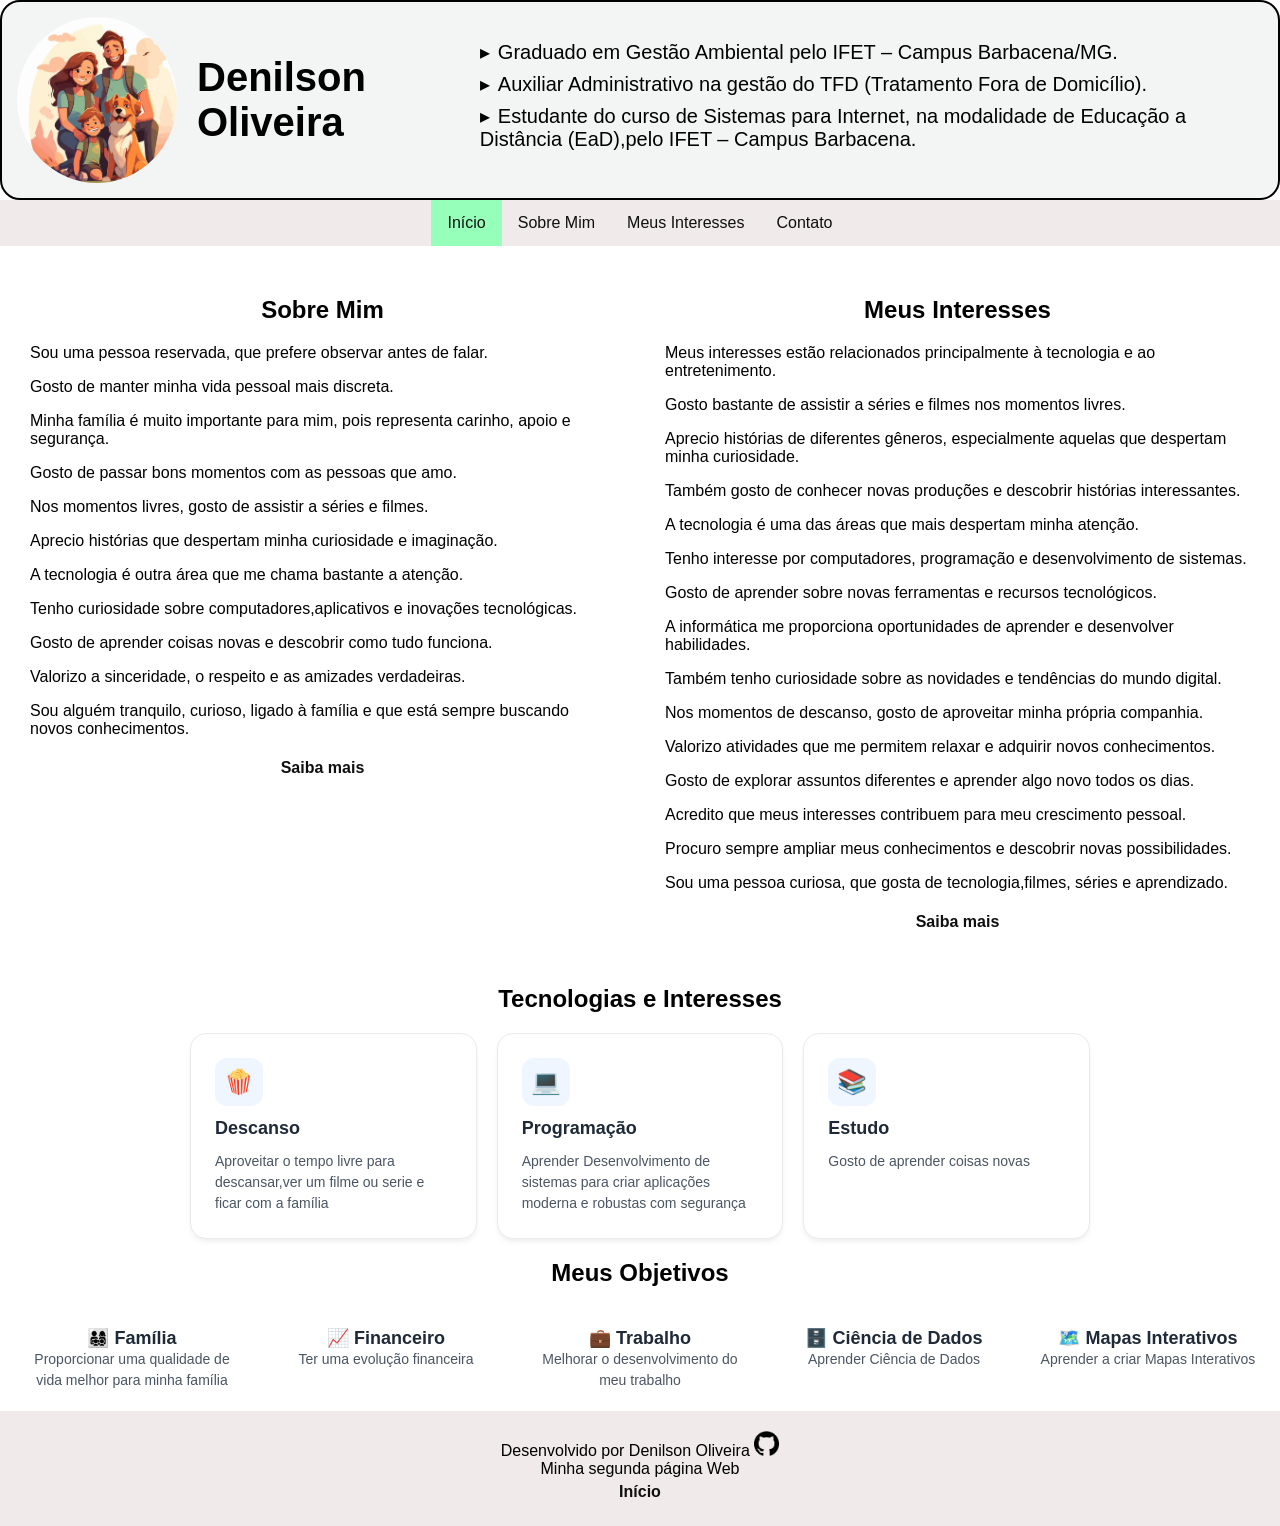
<file: index.html>
<!DOCTYPE html>
<html lang="pt-br">
<head>
    <meta charset="UTF-8">
    <meta name="viewport" content="width=device-width, initial-scale=1.0">
      <link rel="stylesheet" href="css/style.css">
    <title>Denilson Oliveira - Perfil</title>
</head>
<body>
    <header>
        <div class="principal">
            <img class="img" src="img/familia.png"  alt="img de família"   >
            <h1 >Denilson Oliveira</h1>
                <ul>
                    <li>Graduado em Gestão Ambiental pelo IFET – Campus Barbacena/MG.</li>
                    <li>Auxiliar Administrativo na gestão do TFD (Tratamento Fora de Domicílio). </li>
                    <li>Estudante do curso de Sistemas para Internet, na modalidade de Educação a Distância (EaD),pelo IFET – Campus Barbacena.</li>
                
                </ul>
       
            </div>  

    </header>
        <nav  >
            <ul class="menu" >
                <li><a class="fixo" href="index.html">Início</a></li>
                <li><a href="sobre.html">Sobre Mim</a></li>
                <li><a href="#mi">Meus Interesses</a></li>
                <li><a href="contato.html">Contato</a></li>
            </ul>
        </nav>

    <main >
        <div class="conteudo"> 
        <section>
            <div class="texto">
                <h2>Sobre Mim</h2>
                <p>Sou uma pessoa reservada, que prefere observar antes de falar. 
                <p>Gosto de manter minha vida pessoal mais discreta.</p>
                <p>Minha família é muito importante para mim, pois representa carinho, apoio e segurança. 
                <p>Gosto de passar bons momentos com as pessoas que amo.</p>
                <p>Nos momentos livres, gosto de assistir a séries e filmes.</p> 
                <p>Aprecio histórias que despertam minha curiosidade e imaginação.</p>
                <p>A tecnologia é outra área que me chama bastante a atenção. 
                <p>Tenho curiosidade sobre computadores,aplicativos e inovações tecnológicas.</p>
                <p>Gosto de aprender coisas novas e descobrir como tudo funciona. 
                <p>Valorizo a sinceridade, o respeito e as amizades verdadeiras.</p>
                <p>Sou alguém tranquilo, curioso, ligado à família e que está sempre buscando novos conhecimentos.</p>
            </div>
            <div class="btn"><a  href="sobre.html">Saiba mais</a></div> 
                       
        </section>
        <section class="texto" >
            <div>
                <h2>Meus Interesses</h2>
                <div class="texto">
                <p>Meus interesses estão relacionados principalmente à tecnologia e ao entretenimento.</p>
                <p>Gosto bastante de assistir a séries e filmes nos momentos livres.</p>
                <p>Aprecio histórias de diferentes gêneros, especialmente aquelas que despertam minha curiosidade.</p>
                <p>Também gosto de conhecer novas produções e descobrir histórias interessantes.</p>
                <p>A tecnologia é uma das áreas que mais despertam minha atenção.</p>
                <p>Tenho interesse por computadores, programação e desenvolvimento de sistemas.</p>
                <p>Gosto de aprender sobre novas ferramentas e recursos tecnológicos.</p>
                <p>A informática me proporciona oportunidades de aprender e desenvolver habilidades.</p>
                <p>Também tenho curiosidade sobre as novidades e tendências do mundo digital.</p>
                <p>Nos momentos de descanso, gosto de aproveitar minha própria companhia.</p>
                <p>Valorizo atividades que me permitem relaxar e adquirir novos conhecimentos.</p>
                <p>Gosto de explorar assuntos diferentes e aprender algo novo todos os dias.</p>
                <p>Acredito que meus interesses contribuem para meu crescimento pessoal.</p>
                <p>Procuro sempre ampliar meus conhecimentos e descobrir novas possibilidades.</p>
                <p>Sou uma pessoa curiosa, que gosta de tecnologia,filmes, séries e aprendizado.</p>
                
                </div>
                <div class="btn"><a  href="sobre.html">Saiba mais</a></div>
                            
            </div>
        </section >
        </div>
        <div>
            <section class="conteudo2">
                <h2>Tecnologias e Interesses</h2>                
                    <ul class="lista-container">
    
                        <li class="cartao-item">
                        <div class="icone">🍿</div> <!-- Pipoca (Cinema/Entretenimento) -->
                        <h3 class="titulo">Descanso</h3>
                        <p class="descricao">Aproveitar o tempo livre para descansar,ver um filme ou serie e ficar com a família</p>
                        </li>

                        <li class="cartao-item">
                        <div class="icone">💻</div>
                        <h3 class="titulo">Programação</h3>
                        <p class="descricao">Aprender Desenvolvimento de sistemas  para criar aplicações moderna e robustas com segurança</p>
                        </li>

                        <li class="cartao-item">
                        <div class="icone">📚</div> <!-- Pilha de livros (Leitura/Estudo) -->
                        <h3 class="titulo">Estudo</h3>
                        <p class="descricao">Gosto de aprender coisas novas</p>
                        </li>

                    </ul>

        </section> 
        <div>
    <section class="conteudo3">
    <h2>Meus Objetivos</h2>

    <div class="obj">

        <div>
            <h3 class="titulo">👨‍👩‍👧‍👦 Família</h3>
            <p class="descricao">Proporcionar uma qualidade de vida melhor para minha família</p>
        </div>

        <div>
            <h3 class="titulo">📈 Financeiro</h3>
            <p class="descricao">Ter uma evolução financeira</p>
        </div>

        <div>
            <h3 class="titulo">💼 Trabalho</h3>
            <p class="descricao">Melhorar o desenvolvimento do meu trabalho</p>
        </div>

        <div>
            <h3 class="titulo">🗄️ Ciência de Dados</h3>
            <p class="descricao">Aprender Ciência de Dados </p>
        </div>

        <div>
            <h3 class="titulo">🗺️ Mapas Interativos</h3>
            <p class="descricao">Aprender a criar Mapas Interativos</p>
        </div>

    </div>
</section>

            </section>
        </div>
        

    
           
        
    </main>
    <footer>
        Desenvolvido por Denilson Oliveira <a href="https://github.com/d3nilson/" target="_blank" rel="noopener noreferrer">
                <img src="ico/github.png" width="25"class="imagem-centralizada" alt="icone GitHub"  ></a><br>
                Minha segunda página Web<br>
                <div class="btn">
                    <a  href="index.html">Início</a><br>

                </div>

    </footer>
    
</body>
</html>
</file>
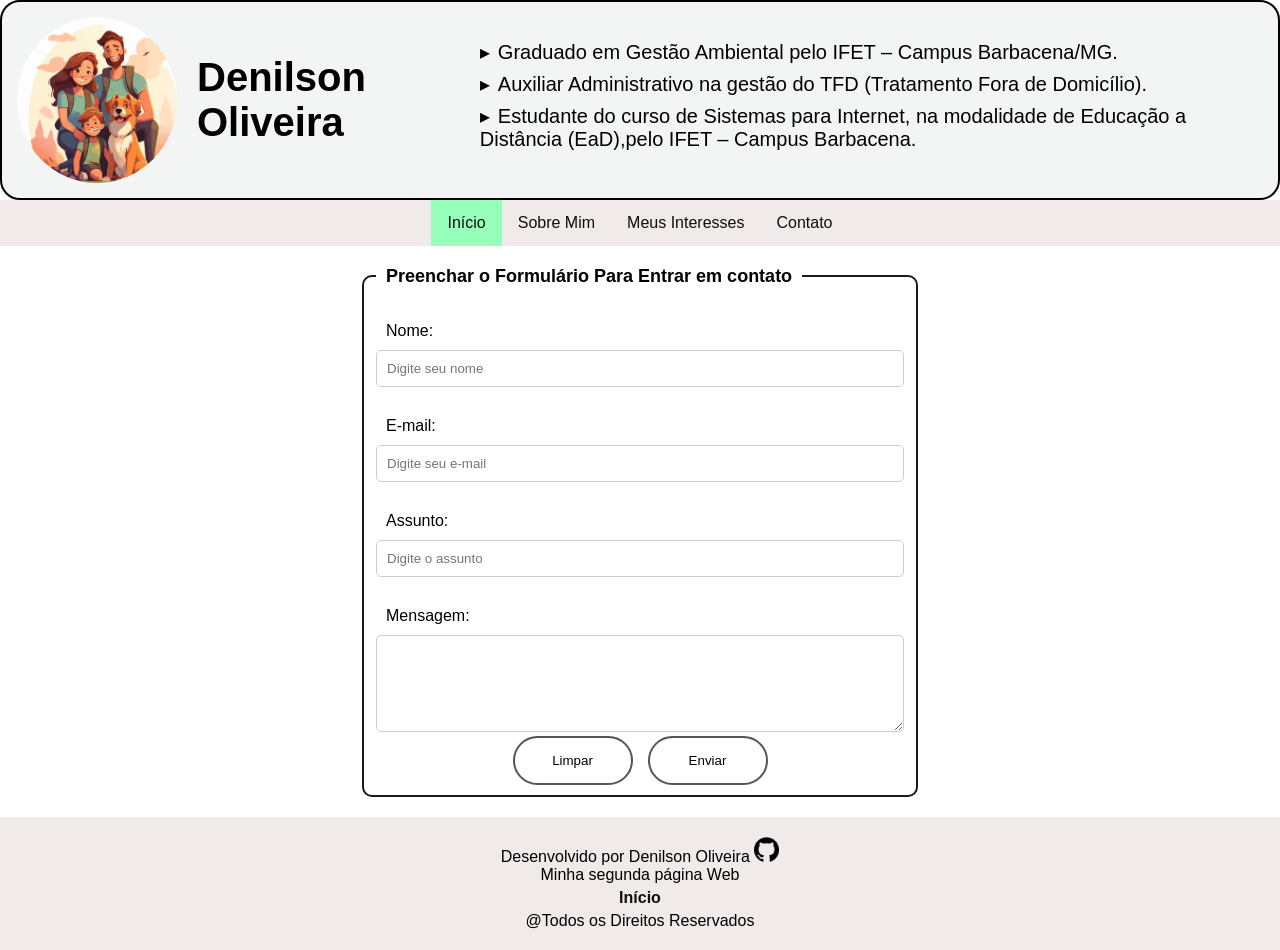
<file: contato.html>
<!DOCTYPE html>

<html>

    <head>
        <meta charset="utf-8">
        <meta name="viewport" content="width=device-width, initial-scale=1.0">
        <link rel="stylesheet" href="css/style.css">
       
        <title>Denilson Oliveira - Perfil</title>
    </head>

    <body>
         <header>
        <div class="principal">
            <img class="img" src="img/familia.png"  alt="img de família"   >
            <h1 >Denilson Oliveira</h1>
                <ul>
                    <li>Graduado em Gestão Ambiental pelo IFET – Campus Barbacena/MG.</li>
                    <li>Auxiliar Administrativo na gestão do TFD (Tratamento Fora de Domicílio). </li>
                    <li>Estudante do curso de Sistemas para Internet, na modalidade de Educação a Distância (EaD),pelo IFET – Campus Barbacena.</li>
                
                </ul>
       
            </div>  

    </header>
        <nav  >
            <ul class="menu" >
                <li><a class="fixo" href="index.html">Início</a></li>
                <li><a href="sobre.html">Sobre Mim</a></li>
                <li><a href="#mi">Meus Interesses</a></li>
                <li><a href="contato.html">Contato</a></li>
            </ul>
        </nav>

        <main >
           <section >
            <div class="form">
                <fieldset class=" fieldset">
                    <legend>Preenchar o Formulário Para Entrar em contato</legend>
                        <form action="/cadastro" method="post">
                          
                                <label class="label1" for="nome">Nome:</label>
                                <input class="input1" type="text" id="nome" name="nome" placeholder="Digite seu nome" maxlength="50"required>
                          
                            
                                <label class="label1" for="email">E-mail:</label>
                                <input class="input1" type="email" id="email" name="email" placeholder="Digite seu e-mail" maxlength="150"required>
                           
                        
                                <label class="label1" for="assunto">Assunto:</label>
                                <input class="input1" type="text" id="assunto" name="assunto" placeholder="Digite o assunto" maxlength="20" required>
                        
                         
                                <label  class="label1" for="mensagem">Mensagem:</label>
                                <textarea class="input1" id="mensagem" name="mensagem" rows="5" cols="30" maxlength="300"required></textarea><br>
                           
                            
                                <div class="botoes">
                                    <button type="reset" class="button1">Limpar</button>
                                    <button type="submit" class="button1">Enviar</button>
                                </div>
                            
                        </form>
                </fieldset>
            </div>
        </section>
            

        </main>
        <footer>
            
                Desenvolvido por Denilson Oliveira <a href="https://github.com/d3nilson/" target="_blank" rel="noopener noreferrer">
                <img src="ico/github.png" width="25"class="imagem-centralizada" alt="icone GitHub"  ></a><br>
                Minha segunda página Web<br>
                <div class="btn">
                    <a  href="index.html">Início</a><br>

                </div>
                
                @Todos os Direitos Reservados
                
        </footer>
    </body>
</html>
</file>
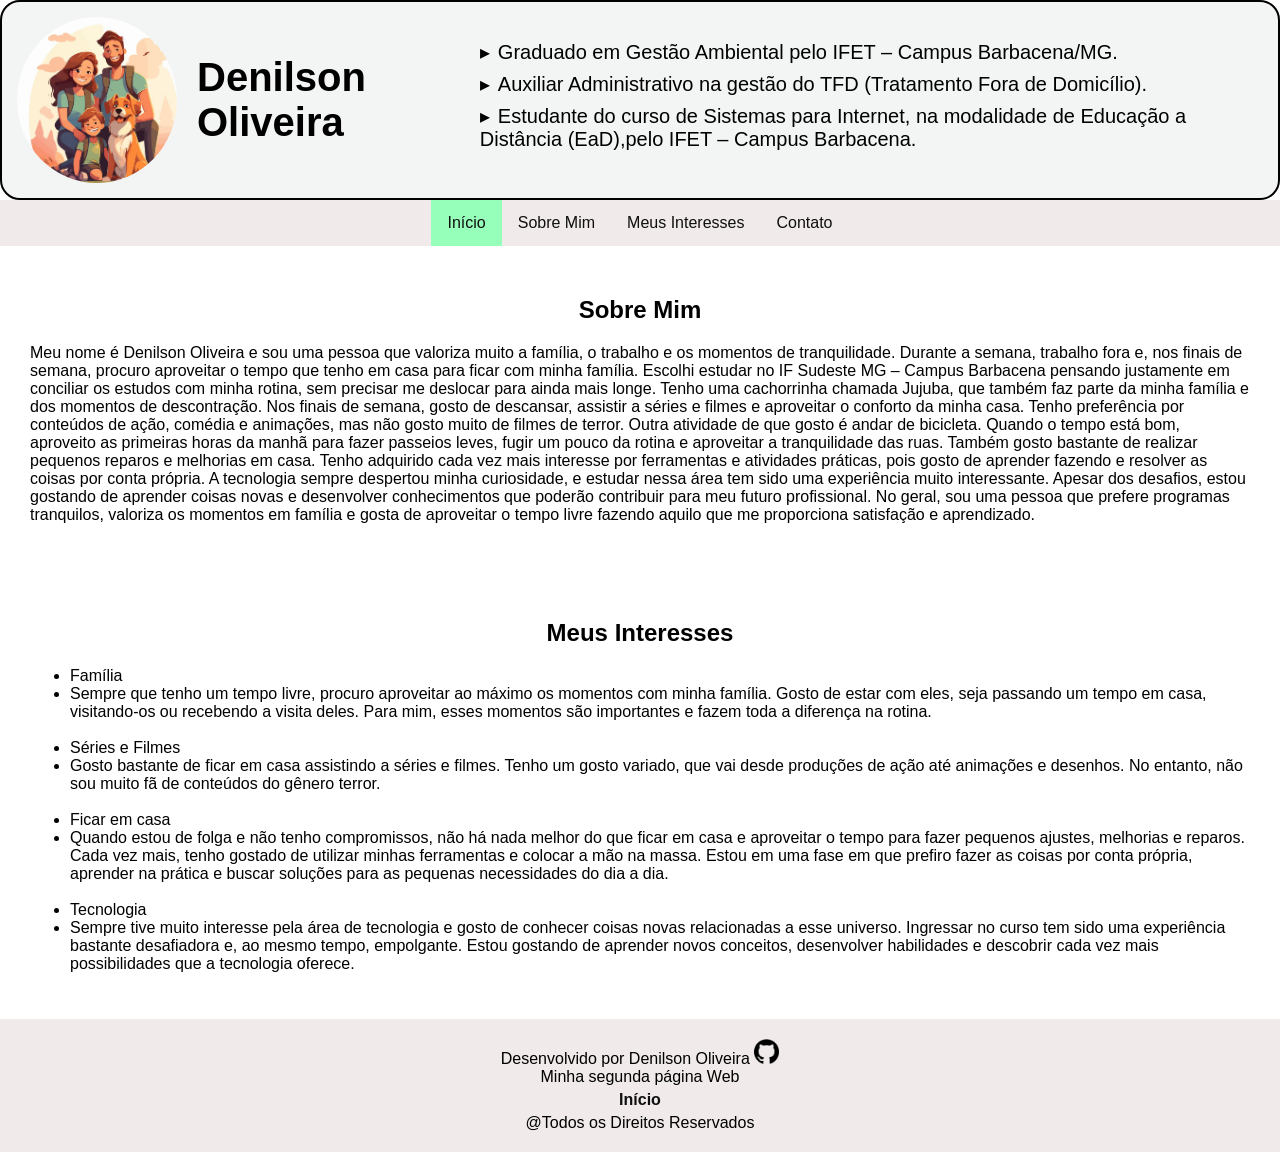
<file: sobre.html>
<!DOCTYPE html>

<html>

    <head>
        <meta charset="utf-8">
        <meta name="viewport" content="width=device-width, initial-scale=1.0">
               <link rel="stylesheet" href="css/style.css">
        <title>Denilson Oliveira - Perfil</title>
    </head>

    <body>
      <header>
        <div class="principal">
            <img class="img" src="img/familia.png"  alt="img de família"   >
            <h1 >Denilson Oliveira</h1>
                <ul>
                    <li>Graduado em Gestão Ambiental pelo IFET – Campus Barbacena/MG.</li>
                    <li>Auxiliar Administrativo na gestão do TFD (Tratamento Fora de Domicílio). </li>
                    <li>Estudante do curso de Sistemas para Internet, na modalidade de Educação a Distância (EaD),pelo IFET – Campus Barbacena.</li>
                
                </ul>
       
            </div>  

    </header>
        <nav  >
            <ul class="menu" >
                <li><a class="fixo" href="index.html">Início</a></li>
                <li><a href="sobre.html">Sobre Mim</a></li>
                <li><a href="#mi">Meus Interesses</a></li>
                <li><a href="contato.html">Contato</a></li>
            </ul>
        </nav>

        <main >
            
<section class="conteudo">
    <div>
        <h2>Sobre Mim</h2>
        <p>
            Meu nome é Denilson Oliveira e sou uma pessoa que valoriza muito a família,
            o trabalho e os momentos de tranquilidade. Durante a semana, trabalho fora e,
            nos finais de semana, procuro aproveitar o tempo que tenho em casa para ficar
            com minha família. Escolhi estudar no IF Sudeste MG – Campus Barbacena pensando
            justamente em conciliar os estudos com minha rotina, sem precisar me deslocar
            para ainda mais longe.

            Tenho uma cachorrinha chamada Jujuba, que também faz parte da minha família
            e dos momentos de descontração. Nos finais de semana, gosto de descansar,
            assistir a séries e filmes e aproveitar o conforto da minha casa. Tenho
            preferência por conteúdos de ação, comédia e animações, mas não gosto muito
            de filmes de terror.

            Outra atividade de que gosto é andar de bicicleta. Quando o tempo está bom,
            aproveito as primeiras horas da manhã para fazer passeios leves, fugir um
            pouco da rotina e aproveitar a tranquilidade das ruas.

            Também gosto bastante de realizar pequenos reparos e melhorias em casa.
            Tenho adquirido cada vez mais interesse por ferramentas e atividades
            práticas, pois gosto de aprender fazendo e resolver as coisas por conta própria.

            A tecnologia sempre despertou minha curiosidade, e estudar nessa área tem
            sido uma experiência muito interessante. Apesar dos desafios, estou gostando
            de aprender coisas novas e desenvolver conhecimentos que poderão contribuir
            para meu futuro profissional.

            No geral, sou uma pessoa que prefere programas tranquilos, valoriza os
            momentos em família e gosta de aproveitar o tempo livre fazendo aquilo que
            me proporciona satisfação e aprendizado.
        </p>
    </div>
</section>

<section class="conteudo" id="mi">
    <div class="int">
        <h2>Meus Interesses</h2>
        <ul>
            <li class="t1">Família
                <li>
                    Sempre que tenho um tempo livre, procuro aproveitar ao máximo os
                    momentos com minha família. Gosto de estar com eles, seja passando
                    um tempo em casa, visitando-os ou recebendo a visita deles.
                    Para mim, esses momentos são importantes e fazem toda a diferença
                    na rotina.
                </li>
            </li>
            <br>
            <li class="t1">Séries e Filmes
                <li>
                    Gosto bastante de ficar em casa assistindo a séries e filmes.
                    Tenho um gosto variado, que vai desde produções de ação até
                    animações e desenhos. No entanto, não sou muito fã de conteúdos
                    do gênero terror.
                </li>
            </li>
            <br>
            <li class="t1">Ficar em casa
                <li>
                    Quando estou de folga e não tenho compromissos, não há nada melhor
                    do que ficar em casa e aproveitar o tempo para fazer pequenos
                    ajustes, melhorias e reparos. Cada vez mais, tenho gostado de
                    utilizar minhas ferramentas e colocar a mão na massa. Estou em
                    uma fase em que prefiro fazer as coisas por conta própria,
                    aprender na prática e buscar soluções para as pequenas necessidades
                    do dia a dia.
                </li>
            </li>
            <br>
            <li class="t1">Tecnologia
                <li>
                    Sempre tive muito interesse pela área de tecnologia e gosto de
                    conhecer coisas novas relacionadas a esse universo. Ingressar
                    no curso tem sido uma experiência bastante desafiadora e, ao
                    mesmo tempo, empolgante. Estou gostando de aprender novos
                    conceitos, desenvolver habilidades e descobrir cada vez mais
                    possibilidades que a tecnologia oferece.
                </li>
            </li>
        </ul>
    </div>
</section>

            

        </main>
        <footer>
            
                Desenvolvido por Denilson Oliveira <a href="https://github.com/d3nilson/" target="_blank" rel="noopener noreferrer">
                <img src="ico/github.png" width="25"class="imagem-centralizada" alt="icone GitHub"  ></a><br>
                Minha segunda página Web<br>
                <div class="btn">
                    <a  href="index.html">Início</a><br>

                </div>
                
                @Todos os Direitos Reservados
                
        </footer>
    </body>
</html>
</file>
<file: css/style.css>
/* ================================= */
/* CONFIGURAÇÕES GERAIS */
/* ================================= */

* {
    box-sizing: border-box;
}

html, body {
    margin: 0;
    padding: 0;
    width: 100%;
    overflow-x: hidden;
    font-family: Arial, Helvetica, sans-serif;
}

img {
    max-width: 100%;
    height: auto;
}

h1 {
    color: #000000;
    font-size: 40px;
}

h2 {
    text-align: center;
}


/* ================================= */
/* CABEÇALHO */
/* ================================= */

.principal {
    width: 100%;
    border: 2px solid black;
    border-radius: 20px;
    margin: 0 auto;
    background-color: rgb(243, 245, 244);

    display: flex;
    align-items: center;
    justify-content: space-between;

    padding: 15px;
    gap: 20px;
}

.principal img {
    width: 160px;
    object-fit: cover;
    border-radius: 50%;
}

.principal li {
    list-style: none;
    font-size: 20px;
    margin-bottom: 8px;
}

.principal li::before {
    content: "▸";
    color: #000000;
    margin-right: 8px;
}


/* ================================= */
/* MENU */
/* ================================= */

ul.menu {
    list-style: none;
    margin: 0;
    padding: 0;

    background-color: #f0eaea;

    display: flex;
    justify-content: center;
    width: 100%;
}

ul.menu li a {
    display: block;
    color: rgb(15, 15, 15);
    padding: 14px 16px;
    text-decoration: none;
}

ul.menu li a:hover:not(.fixo) {
    background-color: #96ffb9;
}

ul.menu li a.fixo {
    background-color: #96ffb9;
}


/* ================================= */
/* BOTÕES */
/* ================================= */

.btn {
    text-align: center;
    text-decoration: none;
    padding: 5px;
    font-weight: bold;
}

.btn a {
    color: rgb(15, 15, 15);
    padding: 5px;
    text-decoration: none;
    border-radius: 20%;
}

.btn a:hover {
    background-color: #96ffb9;
}


/* ================================= */
/* CONTEÚDO PRINCIPAL */
/* ================================= */

.conteudo {
    display: flex;
    gap: 50px;
    align-items: flex-start;
    justify-content: center;
    padding: 30px;
}

.conteudo section {
    flex: 1;
    min-width: 0;
}

.conteudo h2 {
    text-align: center;
}


/* ================================= */
/* TECNOLOGIAS E INTERESSES */
/* ================================= */

.lista-container {
    list-style: none;
    padding: 0;
    margin: 0 auto;

    display: grid;

    grid-template-columns:
        repeat(auto-fit, minmax(250px, 1fr));

    gap: 20px;

    width: 90%;
    max-width: 900px;
}


/* CARTÕES */

.cartao-item {
    background-color: #ffffff;

    border: 1px solid #e9ecef;
    border-radius: 16px;

    padding: 24px;

    display: flex;
    flex-direction: column;
    gap: 12px;

    box-shadow:
        0 4px 6px -1px rgba(0, 0, 0, 0.05),
        0 2px 4px -1px rgba(0, 0, 0, 0.03);

    transition: all 0.3s ease;
}

.cartao-item:hover {
    transform: translateY(-5px);

    box-shadow:
        0 10px 15px -3px rgba(0, 0, 0, 0.1),
        0 4px 6px -2px rgba(0, 0, 0, 0.05);

    border-color: #3b82f6;
}


/* ÍCONES */

.icone {
    font-size: 24px;

    background-color: #eff6ff;
    color: #3b82f6;

    width: 48px;
    height: 48px;

    display: flex;
    align-items: center;
    justify-content: center;

    border-radius: 12px;
}


/* TÍTULOS E DESCRIÇÕES */

.titulo {
    margin: 0;
    font-size: 18px;
    font-weight: 600;
    color: #1f2937;
}

.descricao {
    margin: 0;
    font-size: 14px;
    color: #4b5563;
    line-height: 1.5;
}

.conteudo2 h2,
.conteudo3 h2 {
    text-align: center;
}


/* ================================= */
/* MEUS OBJETIVOS */
/* ================================= */

.obj {
    display: grid;

    grid-template-columns:
        repeat(auto-fit, minmax(180px, 1fr));

    justify-content: center;
    text-align: center;

    gap: 30px;
    padding: 20px;
}


/* ================================= */
/* RODAPÉ */
/* ================================= */

footer {
    padding: 20px;
    text-align: center;
    background: #f0eaea;
}


/* ================================= */
/* FORMULÁRIO */
/* ================================= */

.form {
    padding: 20px;
    width: 600px;
    max-width: 100%;
    margin: auto;
}

.fieldset {
    border: 2px solid #18191a;
    border-radius: 10px;
}

legend {
    font-size: 18px;
    font-weight: bold;
    color: #020202;
    padding: 0 10px;
}

.label1 {
    padding: 10px;
    display: block;
    margin-top: 20px;
}

.input1 {
    width: 100%;
    padding: 10px;
    border: 1px solid #ccc;
    border-radius: 5px;
}

.botoes {
    display: flex;
    justify-content: center;
    align-items: center;
    gap: 15px;
}

.button1 {
    width: 120px;
    padding: 15px;
    border-radius: 25px;
    background-color: white;
    color: black;
    border: 2px solid #555;
}

.button1:hover {
    background-color: #555;
    color: white;
}


/* ================================= */
/* RESPONSIVIDADE */
/* CELULARES */
/* ================================= */

@media screen and (max-width: 600px) {

    h1 {
        font-size: 24px;
        text-align: center;
    }

    .principal {
        flex-direction: column;
        text-align: center;
        gap: 15px;
    }

    .principal img {
        width: 120px;
    }

    .principal ul {
        padding: 0;
    }

    .principal li {
        font-size: 14px;
        margin-bottom: 10px;
    }

    /* MENU */

    ul.menu {
        flex-direction: column;
        text-align: center;
    }

    ul.menu li a {
        padding: 12px;
    }

    /* CONTEÚDO */

    .conteudo {
        flex-direction: column;
        gap: 20px;
        padding: 15px;
    }

    .conteudo section {
        width: 100%;
    }

    /* CARTÕES */

    .lista-container {
        grid-template-columns: 1fr;
        width: 95%;
    }

    /* OBJETIVOS */

    .obj {
        grid-template-columns: 1fr;
        gap: 15px;
        padding: 15px;
    }

    /* FORMULÁRIO */

    .form {
        width: 100%;
    }

    .botoes {
        flex-wrap: wrap;
    }

}


/* ================================= */
/* RESPONSIVIDADE */
/* TABLETS */
/* ================================= */

/* CELULAR - abaixo de 768px */
@media screen and (max-width: 767px) {

    .principal {
        flex-direction: column;
    }

    .conteudo {
        flex-direction: column;
        gap: 20px;
        padding: 15px;
    }

    .lista-container {
        grid-template-columns: 1fr;
    }

    .obj {
        grid-template-columns: 1fr;
    }

    .form {
        width: 100%;
    }

}

/* TABLET - entre 768px e 1023px */
@media screen and (min-width: 768px) and (max-width: 1023px) {

    .principal {
        flex-direction: row;
    }

    .conteudo {
        flex-direction: row;
        gap: 30px;
        padding: 20px;
    }

    .conteudo section {
        flex: 1;
    }

    .lista-container {
        grid-template-columns: repeat(2, 1fr);
    }

    .obj {
        grid-template-columns: repeat(3, 1fr);
    }

    .form {
        width: 450px;
        max-width: 100%;
    }

}

/* DESKTOP - 1024px ou mais */
@media screen and (min-width: 1024px) {

    .principal {
        flex-direction: row;
    }

    .conteudo {
        flex-direction: row;
        gap: 50px;
        padding: 30px;
    }

    .conteudo section {
        flex: 1;
    }

    .lista-container {
        grid-template-columns: repeat(3, 1fr);
    }

    .obj {
        grid-template-columns: repeat(5, 1fr);
    }

    .form {
        width: 600px;
    }

}
</file>
